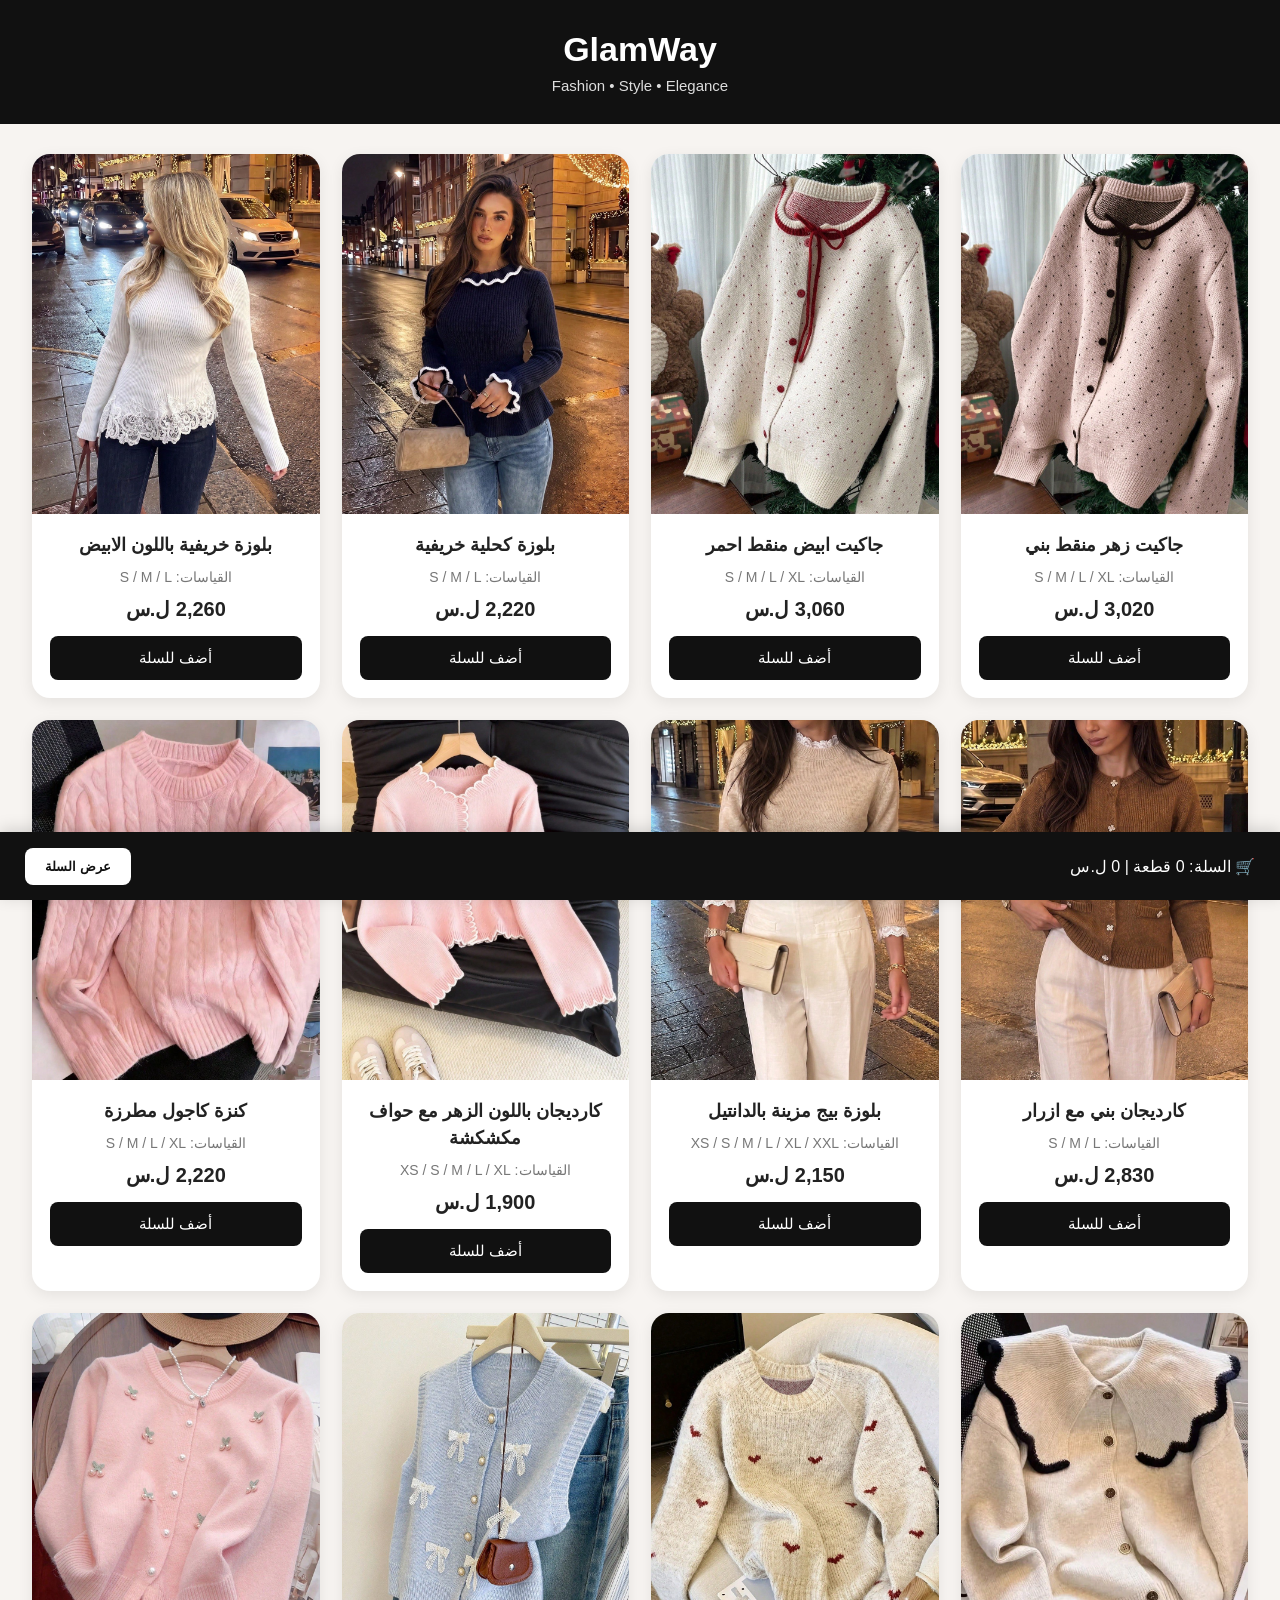
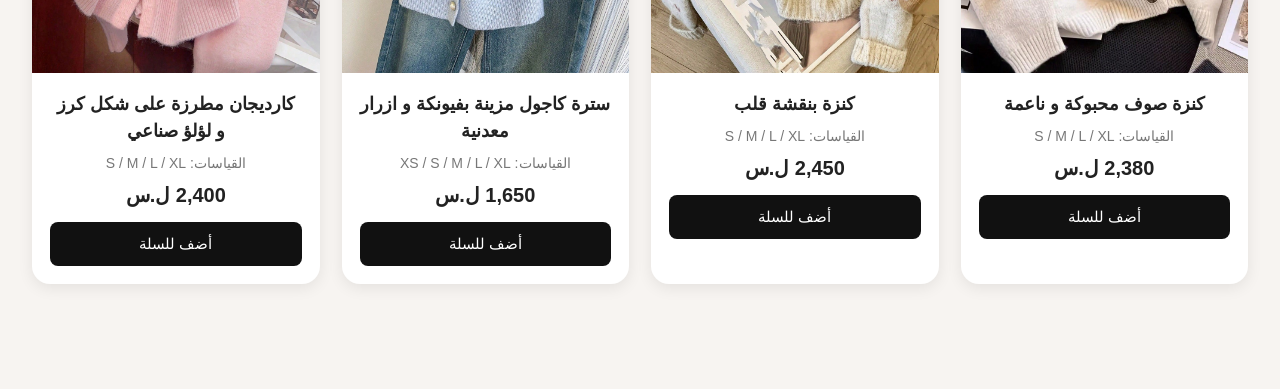
<file: index.html>
<!DOCTYPE html>
<html lang="ar" dir="rtl">

<head>

    <meta charset="UTF-8">

    <meta name="viewport"
          content="width=device-width, initial-scale=1.0">

    <title>GlamWay</title>

    <link rel="stylesheet" href="style.css">

</head>


<body>


    <!-- =========================
         HEADER
    ========================== -->

    <header>

        <h1>GlamWay</h1>

        <p>
            Fashion • Style • Elegance
        </p>

    </header>



    <!-- =========================
         PRODUCTS
    ========================== -->

    <main class="products">


        <!-- ===== القطعة 1 ===== -->

        <div class="product">

            <img src="pink&brown.jpg"
                 alt=" جاكيت زهر منقط بني">

            <div class="product-info">

                <h2>
                    جاكيت زهر منقط بني
                </h2>

                <p class="sizes">
                    القياسات:
                    S / M / L / XL
                </p>

                <p class="price">
                    3,020 ل.س
                </p>

                <button
                    class="add-btn"
                    onclick="addToCart(1)">

                    أضف للسلة

                </button>

            </div>

        </div>



        <!-- ===== القطعة 2 ===== -->

        <div class="product">

            <img src="white&red.jpg"
                 alt="جاكيت ابيض منقط احمر">

            <div class="product-info">

                <h2>
                    جاكيت ابيض منقط احمر
                </h2>

                <p class="sizes">
                    القياسات:
                    S / M / L / XL
                </p>

                <p class="price">
                    3,060 ل.س
                </p>

                <button
                    class="add-btn"
                    onclick="addToCart(2)">

                    أضف للسلة

                </button>

            </div>

        </div>



        <!-- ===== القطعة 3 ===== -->

        <div class="product">

            <img src="black.jpg"
                 alt="بلوزة كحلية خريفية ">

            <div class="product-info">

                <h2>
                    بلوزة كحلية خريفية
                </h2>

                <p class="sizes">
                    القياسات:
                    S / M / L
                </p>

                <p class="price">
                    2,220 ل.س
                </p>

                <button
                    class="add-btn"
                    onclick="addToCart(3)">

                    أضف للسلة

                </button>

            </div>

        </div>



        <!-- ===== القطعة 4 ===== -->

        <div class="product">

            <img src="white.jpg"
                 alt="بلوزة خريفية باللون الابيض">

            <div class="product-info">

                <h2>
                    بلوزة خريفية باللون الابيض
                </h2>

                <p class="sizes">
                    القياسات:
                    S / M / L
                </p>

                <p class="price">
                    2,260 ل.س
                </p>

                <button
                    class="add-btn"
                    onclick="addToCart(4)">

                    أضف للسلة

                </button>

            </div>

        </div>



        <!-- ===== القطعة 5 ===== -->

        <div class="product">

            <img src="brown.jpg"
                 alt="كارديجان بني مع ازرار">

            <div class="product-info">

                <h2>
                    كارديجان بني مع ازرار
                </h2>

                <p class="sizes">
                    القياسات:
                    S / M / L 
                </p>

                <p class="price">
                    2,830 ل.س
                </p>

                <button
                    class="add-btn"
                    onclick="addToCart(5)">

                    أضف للسلة

                </button>

            </div>

        </div>



        <!-- ===== القطعة 6 ===== -->

        <div class="product">

            <img src="beig.jpg"
                 alt="بلوزة بيج مزينة بالدانتيل">

            <div class="product-info">

                <h2>
                    بلوزة بيج مزينة بالدانتيل
                </h2>

                <p class="sizes">
                    القياسات:
                    XS / S / M / L / XL / XXL
                </p>

                <p class="price">
                    2,150 ل.س
                </p>

                <button
                    class="add-btn"
                    onclick="addToCart(6)">

                    أضف للسلة

                </button>

            </div>

        </div>



        <!-- ===== القطعة 7 ===== -->

        <div class="product">

            <img src="pink.jpg"
                 alt="كارديجان باللون الزهر مع حواف مكشكشة  ">

            <div class="product-info">

                <h2>
                    كارديجان باللون الزهر مع حواف مكشكشة
                </h2>

                <p class="sizes">
                    القياسات:
                    XS / S / M / L / XL
                </p>

                <p class="price">
                    1,900 ل.س
                </p>

                <button
                    class="add-btn"
                    onclick="addToCart(7)">

                    أضف للسلة

                </button>

            </div>

        </div>



        <!-- ===== القطعة 8 ===== -->

        <div class="product">

            <img src="pink blouse.jpg"
                 alt="كنزة كاجول مطرزة ">

            <div class="product-info">

                <h2>
                     كنزة كاجول مطرزة
                </h2>

                <p class="sizes">
                    القياسات:
                    S / M / L / XL
                </p>

                <p class="price">
                    2,220 ل.س
                </p>

                <button
                    class="add-btn"
                    onclick="addToCart(8)">

                    أضف للسلة

                </button>

            </div>

        </div>



        <!-- ===== القطعة 9 ===== -->

        <div class="product">

            <img src="bige.jpg"
                 alt=" كنزة صوف محبوكة و ناعمة">

            <div class="product-info">

                <h2>
                    كنزة صوف محبوكة و ناعمة
                </h2>

                <p class="sizes">
                    القياسات:
                    S / M / L / XL
                </p>

                <p class="price">
                    2,380 ل.س
                </p>

                <button
                    class="add-btn"
                    onclick="addToCart(9)">

                    أضف للسلة

                </button>

            </div>

        </div>



        <!-- ===== القطعة 10 ===== -->

        <div class="product">

            <img src="bieg&red.jpg"
                 alt=" كنزة بنقشة قلب">

            <div class="product-info">

                <h2>
                     كنزة بنقشة قلب 
                </h2>

                <p class="sizes">
                    القياسات:
                    S / M / L / XL
                </p>

                <p class="price">
                    2,450 ل.س
                </p>

                <button
                    class="add-btn"
                    onclick="addToCart(10)">

                    أضف للسلة

                </button>

            </div>

        </div>



        <!-- ===== القطعة 11 ===== -->

        <div class="product">

            <img src="blue.jpg"
                 alt="سترة كاجول مزينة بفيونكة و ازرار معدنية ">

            <div class="product-info">

                <h2>
                    سترة كاجول مزينة بفيونكة و ازرار معدنية
                </h2>

                <p class="sizes">
                    القياسات:
                    XS / S / M / L / XL
                </p>

                <p class="price">
                    1,650 ل.س
                </p>

                <button
                    class="add-btn"
                    onclick="addToCart(11)">

                    أضف للسلة

                </button>

            </div>

        </div>



        <!-- ===== القطعة 12 ===== -->

        <div class="product">

            <img src="cherry.jpg"
                 alt=" كارديجان مطرزة على شكل كرز و لؤلؤ صناعي">

            <div class="product-info">

                <h2>
                     كارديجان مطرزة على شكل كرز و لؤلؤ صناعي
                </h2>

                <p class="sizes">
                    القياسات:
                    S / M / L / XL
                </p>

                <p class="price">
                    2,400 ل.س
                </p>

                <button
                    class="add-btn"
                    onclick="addToCart(12)">

                    أضف للسلة

                </button>

            </div>

        </div>


    </main>



    <!-- =========================
         CART BAR
    ========================== -->

    <div class="cart-bar">

        <div>

            🛒 السلة:

            <span id="cartCount">
                0
            </span>

            قطعة

            <span class="line">
                |
            </span>

            <span id="cartTotal">
                0
            </span>

            ل.س

        </div>


        <button onclick="openCart()">

            عرض السلة

        </button>

    </div>



    <!-- =========================
         CART POPUP
    ========================== -->

    <div class="overlay"
         id="overlay">


        <div class="cart">


            <div class="cart-header">

                <h2>
                    🛒 سلة المشتريات
                </h2>


                <button
                    class="close"
                    onclick="closeCart()">

                    ×

                </button>

            </div>



            <!-- تحديد الكل -->

            <label class="select-all">

                <input
                    type="checkbox"
                    id="selectAll"
                    onchange="toggleAll()">

                تحديد كل القطع

            </label>



            <!-- القطع -->

            <div id="cartItems"></div>



            <!-- المجموع -->

            <div class="cart-total">

                المجموع:

                <span id="modalTotal">
                    0
                </span>

                ل.س

            </div>



            <!-- الأزرار -->

            <div class="cart-actions">


                <button
                    class="copy-link"
                    onclick="copySelectedLink()">

                    🔗 نسخ رابط القطع المحددة

                </button>



                <button
                    class="whatsapp"
                    onclick="orderWhatsApp()">

                    📱 الطلب عبر واتساب

                </button>


            </div>


        </div>

    </div>



    <!-- JAVASCRIPT -->

    <script src="script.js"></script>


</body>

</html>
</file>
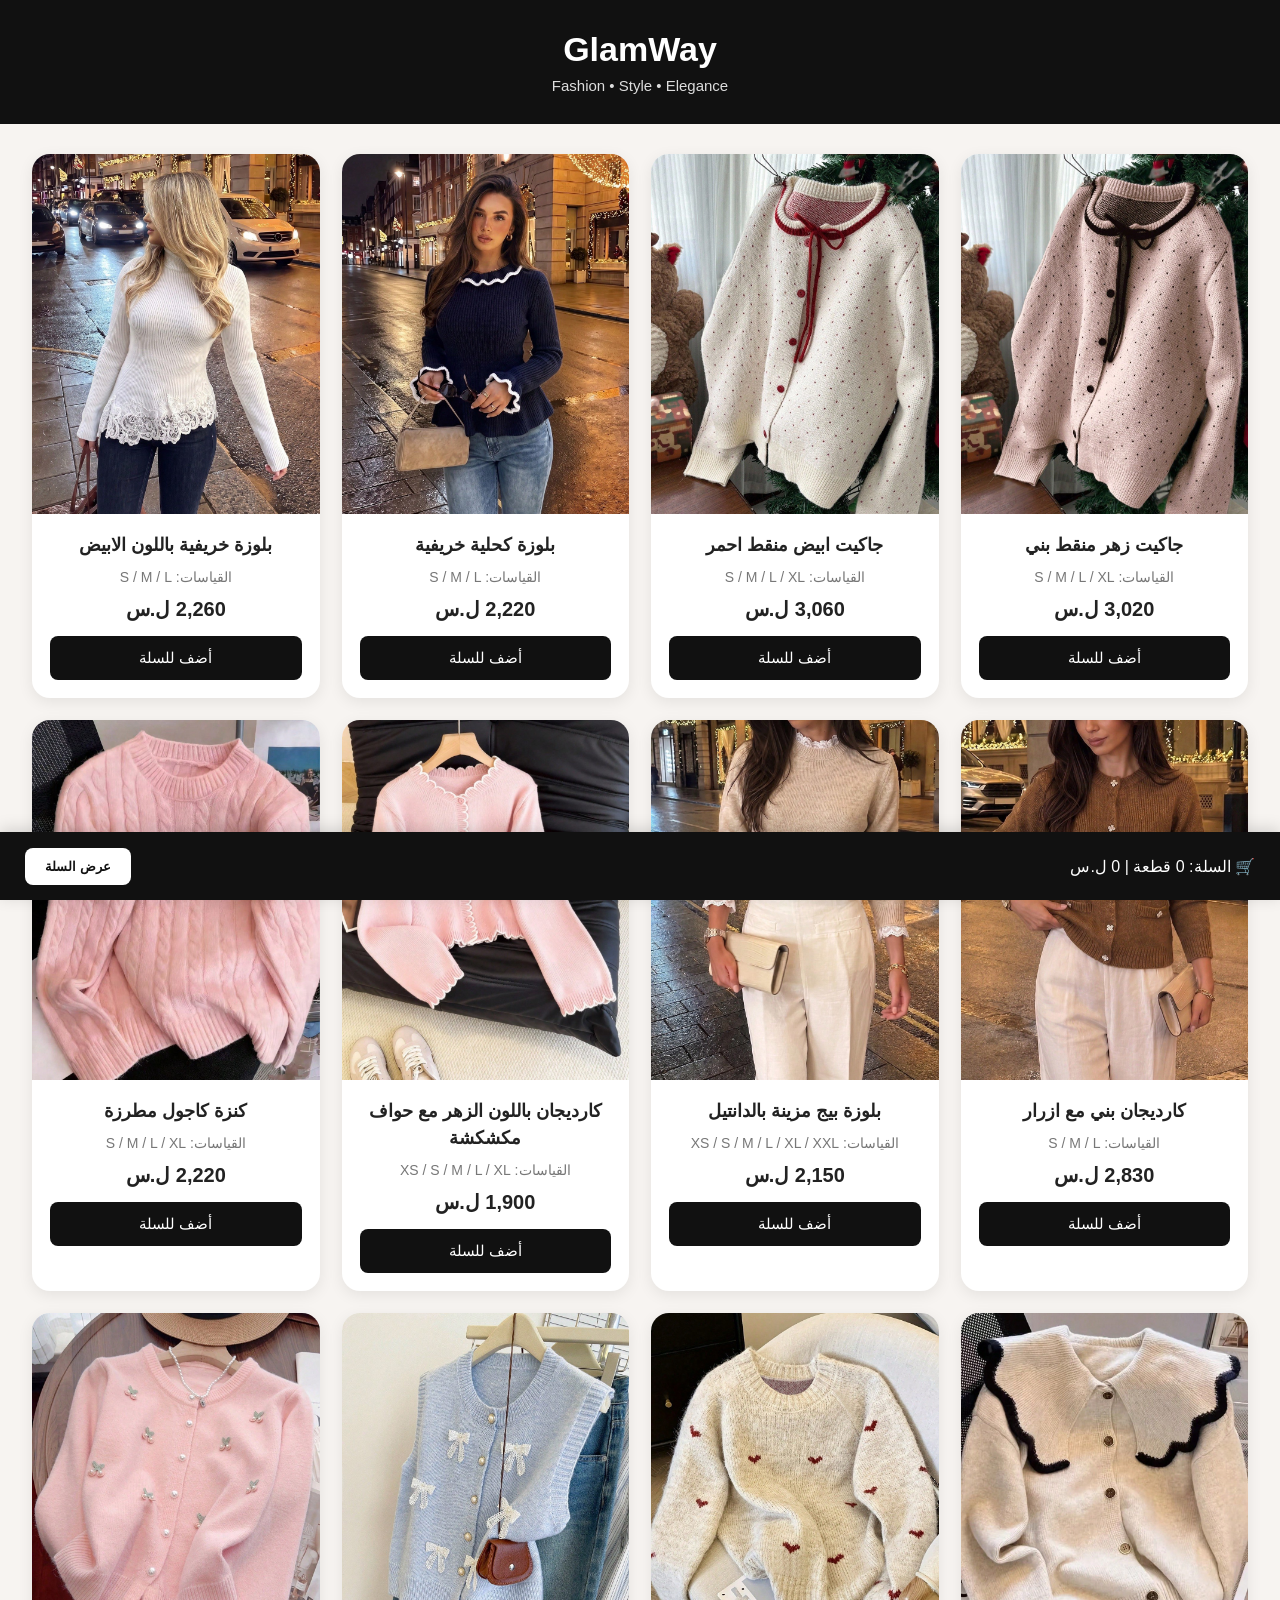
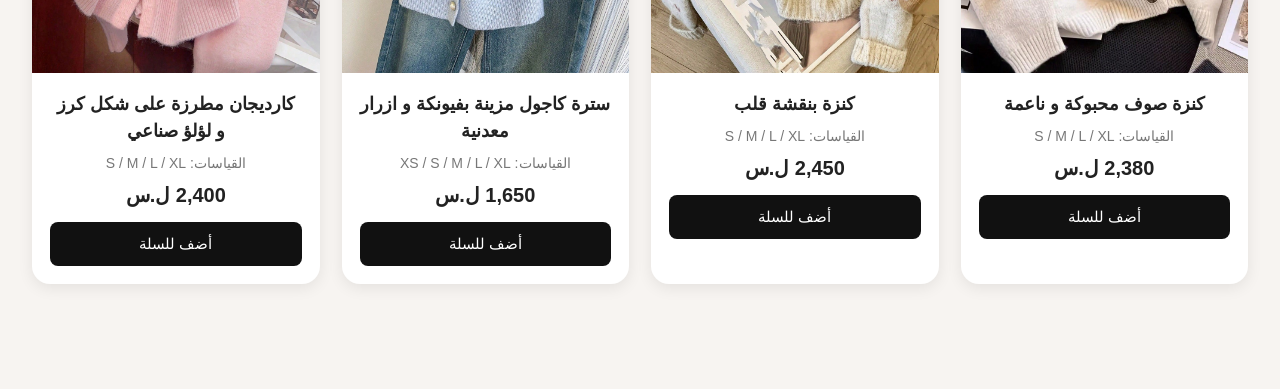
<file: index1.html>
<!DOCTYPE html>
<html lang="ar" dir="rtl">

<head>

    <meta charset="UTF-8">

    <meta name="viewport"
          content="width=device-width, initial-scale=1.0">

    <title>GlamWay</title>

    <link rel="stylesheet" href="style.css">

</head>


<body>


    <!-- =========================
         HEADER
    ========================== -->

    <header>

        <h1>GlamWay</h1>

        <p>
            Fashion • Style • Elegance
        </p>

    </header>



    <!-- =========================
         PRODUCTS
    ========================== -->

    <main class="products">


        <!-- ===== القطعة 1 ===== -->

        <div class="product">

            <img src="pink&brown.jpg"
                 alt=" جاكيت زهر منقط بني">

            <div class="product-info">

                <h2>
                    جاكيت زهر منقط بني
                </h2>

                <p class="sizes">
                    القياسات:
                    S / M / L / XL
                </p>

                <p class="price">
                    3,020 ل.س
                </p>

                <button
                    class="add-btn"
                    onclick="addToCart(1)">

                    أضف للسلة

                </button>

            </div>

        </div>



        <!-- ===== القطعة 2 ===== -->

        <div class="product">

            <img src="white&red.jpg"
                 alt="جاكيت ابيض منقط احمر">

            <div class="product-info">

                <h2>
                    جاكيت ابيض منقط احمر
                </h2>

                <p class="sizes">
                    القياسات:
                    S / M / L / XL
                </p>

                <p class="price">
                    3,060 ل.س
                </p>

                <button
                    class="add-btn"
                    onclick="addToCart(2)">

                    أضف للسلة

                </button>

            </div>

        </div>



        <!-- ===== القطعة 3 ===== -->

        <div class="product">

            <img src="black.jpg"
                 alt="بلوزة كحلية خريفية ">

            <div class="product-info">

                <h2>
                    بلوزة كحلية خريفية
                </h2>

                <p class="sizes">
                    القياسات:
                    S / M / L
                </p>

                <p class="price">
                    2,220 ل.س
                </p>

                <button
                    class="add-btn"
                    onclick="addToCart(3)">

                    أضف للسلة

                </button>

            </div>

        </div>



        <!-- ===== القطعة 4 ===== -->

        <div class="product">

            <img src="white.jpg"
                 alt="بلوزة خريفية باللون الابيض">

            <div class="product-info">

                <h2>
                    بلوزة خريفية باللون الابيض
                </h2>

                <p class="sizes">
                    القياسات:
                    S / M / L
                </p>

                <p class="price">
                    2,260 ل.س
                </p>

                <button
                    class="add-btn"
                    onclick="addToCart(4)">

                    أضف للسلة

                </button>

            </div>

        </div>



        <!-- ===== القطعة 5 ===== -->

        <div class="product">

            <img src="brown.jpg"
                 alt="كارديجان بني مع ازرار">

            <div class="product-info">

                <h2>
                    كارديجان بني مع ازرار
                </h2>

                <p class="sizes">
                    القياسات:
                    S / M / L 
                </p>

                <p class="price">
                    2,830 ل.س
                </p>

                <button
                    class="add-btn"
                    onclick="addToCart(5)">

                    أضف للسلة

                </button>

            </div>

        </div>



        <!-- ===== القطعة 6 ===== -->

        <div class="product">

            <img src="beig.jpg"
                 alt="بلوزة بيج مزينة بالدانتيل">

            <div class="product-info">

                <h2>
                    بلوزة بيج مزينة بالدانتيل
                </h2>

                <p class="sizes">
                    القياسات:
                    XS / S / M / L / XL / XXL
                </p>

                <p class="price">
                    2,150 ل.س
                </p>

                <button
                    class="add-btn"
                    onclick="addToCart(6)">

                    أضف للسلة

                </button>

            </div>

        </div>



        <!-- ===== القطعة 7 ===== -->

        <div class="product">

            <img src="pink.jpg"
                 alt="كارديجان باللون الزهر مع حواف مكشكشة  ">

            <div class="product-info">

                <h2>
                    كارديجان باللون الزهر مع حواف مكشكشة
                </h2>

                <p class="sizes">
                    القياسات:
                    XS / S / M / L / XL
                </p>

                <p class="price">
                    1,900 ل.س
                </p>

                <button
                    class="add-btn"
                    onclick="addToCart(7)">

                    أضف للسلة

                </button>

            </div>

        </div>



        <!-- ===== القطعة 8 ===== -->

        <div class="product">

            <img src="pink blouse.jpg"
                 alt="كنزة كاجول مطرزة ">

            <div class="product-info">

                <h2>
                     كنزة كاجول مطرزة
                </h2>

                <p class="sizes">
                    القياسات:
                    S / M / L / XL
                </p>

                <p class="price">
                    2,220 ل.س
                </p>

                <button
                    class="add-btn"
                    onclick="addToCart(8)">

                    أضف للسلة

                </button>

            </div>

        </div>



        <!-- ===== القطعة 9 ===== -->

        <div class="product">

            <img src="bige.jpg"
                 alt=" كنزة صوف محبوكة و ناعمة">

            <div class="product-info">

                <h2>
                    كنزة صوف محبوكة و ناعمة
                </h2>

                <p class="sizes">
                    القياسات:
                    S / M / L / XL
                </p>

                <p class="price">
                    2,380 ل.س
                </p>

                <button
                    class="add-btn"
                    onclick="addToCart(9)">

                    أضف للسلة

                </button>

            </div>

        </div>



        <!-- ===== القطعة 10 ===== -->

        <div class="product">

            <img src="bieg&red.jpg"
                 alt=" كنزة بنقشة قلب">

            <div class="product-info">

                <h2>
                     كنزة بنقشة قلب 
                </h2>

                <p class="sizes">
                    القياسات:
                    S / M / L / XL
                </p>

                <p class="price">
                    2,450 ل.س
                </p>

                <button
                    class="add-btn"
                    onclick="addToCart(10)">

                    أضف للسلة

                </button>

            </div>

        </div>



        <!-- ===== القطعة 11 ===== -->

        <div class="product">

            <img src="blue.jpg"
                 alt="سترة كاجول مزينة بفيونكة و ازرار معدنية ">

            <div class="product-info">

                <h2>
                    سترة كاجول مزينة بفيونكة و ازرار معدنية
                </h2>

                <p class="sizes">
                    القياسات:
                    XS / S / M / L / XL
                </p>

                <p class="price">
                    1,650 ل.س
                </p>

                <button
                    class="add-btn"
                    onclick="addToCart(11)">

                    أضف للسلة

                </button>

            </div>

        </div>



        <!-- ===== القطعة 12 ===== -->

        <div class="product">

            <img src="cherry.jpg"
                 alt=" كارديجان مطرزة على شكل كرز و لؤلؤ صناعي">

            <div class="product-info">

                <h2>
                     كارديجان مطرزة على شكل كرز و لؤلؤ صناعي
                </h2>

                <p class="sizes">
                    القياسات:
                    S / M / L / XL
                </p>

                <p class="price">
                    2,400 ل.س
                </p>

                <button
                    class="add-btn"
                    onclick="addToCart(12)">

                    أضف للسلة

                </button>

            </div>

        </div>


    </main>



    <!-- =========================
         CART BAR
    ========================== -->

    <div class="cart-bar">

        <div>

            🛒 السلة:

            <span id="cartCount">
                0
            </span>

            قطعة

            <span class="line">
                |
            </span>

            <span id="cartTotal">
                0
            </span>

            ل.س

        </div>


        <button onclick="openCart()">

            عرض السلة

        </button>

    </div>



    <!-- =========================
         CART POPUP
    ========================== -->

    <div class="overlay"
         id="overlay">


        <div class="cart">


            <div class="cart-header">

                <h2>
                    🛒 سلة المشتريات
                </h2>


                <button
                    class="close"
                    onclick="closeCart()">

                    ×

                </button>

            </div>



            <!-- تحديد الكل -->

            <label class="select-all">

                <input
                    type="checkbox"
                    id="selectAll"
                    onchange="toggleAll()">

                تحديد كل القطع

            </label>



            <!-- القطع -->

            <div id="cartItems"></div>



            <!-- المجموع -->

            <div class="cart-total">

                المجموع:

                <span id="modalTotal">
                    0
                </span>

                ل.س

            </div>



            <!-- الأزرار -->

            <div class="cart-actions">


                <button
                    class="copy-link"
                    onclick="copySelectedLink()">

                    🔗 نسخ رابط القطع المحددة

                </button>



                <button
                    class="whatsapp"
                    onclick="orderWhatsApp()">

                    📱 الطلب عبر واتساب

                </button>


            </div>


        </div>

    </div>



    <!-- JAVASCRIPT -->

    <script src="script.js"></script>


</body>

</html>
</file>
<file: style.css>
* {
    box-sizing: border-box;
    margin: 0;
    padding: 0;
}

body {
    font-family: Arial, sans-serif;
    background: #f7f4f1;
    color: #222;
    direction: rtl;
    padding-bottom: 75px;
}

/* =========================
   HEADER
========================= */

header {
    background: #111;
    color: white;
    text-align: center;
    padding: 30px 15px;
}

header h1 {
    font-size: 34px;
    margin-bottom: 8px;
}

header p {
    font-size: 15px;
    color: #ddd;
}

/* =========================
   PRODUCTS
========================= */

.products {
    width: 95%;
    max-width: 1400px;
    margin: 30px auto;
    display: grid;
    grid-template-columns: repeat(4, 1fr);
    gap: 22px;
}

.product {
    background: white;
    border-radius: 18px;
    overflow: hidden;
    box-shadow: 0 4px 15px rgba(0, 0, 0, 0.08);
    transition: 0.2s;
}

.product:hover {
    transform: translateY(-4px);
}

.product img {
    width: 100%;
    height: 360px;
    object-fit: cover;
    display: block;
}

.product-info {
    padding: 18px;
    text-align: center;
}

.product-info h2 {
    font-size: 18px;
    margin-bottom: 10px;
    line-height: 1.5;
}

.sizes {
    color: #777;
    font-size: 14px;
    margin-bottom: 12px;
}

.price {
    font-size: 20px;
    font-weight: bold;
    margin-bottom: 15px;
    direction: rtl;
}

.add-btn {
    width: 100%;
    border: none;
    background: #111;
    color: white;
    padding: 13px;
    border-radius: 8px;
    font-size: 15px;
    cursor: pointer;
    transition: 0.2s;
}

.add-btn:hover {
    background: #333;
}

/* =========================
   FIXED CART BAR
========================= */

.cart-bar {
    position: fixed;
    bottom: 0;
    right: 0;
    left: 0;
    background: #111;
    color: white;
    height: 68px;
    display: flex;
    align-items: center;
    justify-content: space-between;
    padding: 0 25px;
    z-index: 1000;
    box-shadow: 0 -3px 15px rgba(0, 0, 0, 0.15);
}

.cart-bar button {
    background: white;
    color: #111;
    border: none;
    padding: 11px 20px;
    border-radius: 8px;
    cursor: pointer;
    font-weight: bold;
}

/* =========================
   OVERLAY
========================= */

.overlay {
    position: fixed;
    inset: 0;
    background: rgba(0, 0, 0, 0.65);
    display: none;
    align-items: center;
    justify-content: center;
    z-index: 2000;
    padding: 20px;
}

.overlay.active {
    display: flex;
}

/* =========================
   CART
========================= */

.cart {
    background: white;
    width: 100%;
    max-width: 600px;
    max-height: 90vh;
    overflow-y: auto;
    border-radius: 18px;
    padding: 22px;
}

.cart-header {
    display: flex;
    align-items: center;
    justify-content: space-between;
    margin-bottom: 20px;
}

.cart-header h2 {
    font-size: 22px;
}

.close {
    border: none;
    background: transparent;
    font-size: 30px;
    cursor: pointer;
}

/* =========================
   SELECT ALL
========================= */

.select-all {
    display: flex;
    align-items: center;
    gap: 8px;
    margin-bottom: 15px;
    font-weight: bold;
    cursor: pointer;
}

.select-all input {
    width: 18px;
    height: 18px;
}

/* =========================
   CART ITEM
========================= */

.cart-item {
    display: flex;
    align-items: center;
    gap: 12px;
    padding: 15px 0;
    border-bottom: 1px solid #eee;
}

.cart-item > input {
    width: 18px;
    height: 18px;
    flex-shrink: 0;
}

.cart-item img {
    width: 85px;
    height: 100px;
    object-fit: cover;
    border-radius: 10px;
    flex-shrink: 0;
}

.cart-item-info {
    flex: 1;
    min-width: 0;
}

.cart-item-name {
    font-weight: bold;
    font-size: 15px;
    margin-bottom: 5px;
}

.cart-item-price {
    font-size: 14px;
    color: #555;
    margin-bottom: 8px;
}

/* =========================
   QUANTITY
========================= */

.quantity {
    display: flex;
    align-items: center;
    gap: 10px;
}

.quantity button {
    width: 30px;
    height: 30px;
    border: none;
    border-radius: 6px;
    background: #eee;
    cursor: pointer;
    font-size: 18px;
}

.quantity span {
    min-width: 15px;
    text-align: center;
}

/* =========================
   REMOVE
========================= */

.remove {
    border: none;
    background: #ffe1e1;
    color: #d00;
    padding: 8px 10px;
    border-radius: 7px;
    cursor: pointer;
    flex-shrink: 0;
}

/* =========================
   CART TOTAL
========================= */

.cart-total {
    font-size: 20px;
    font-weight: bold;
    text-align: center;
    padding: 20px 0;
    border-top: 2px solid #eee;
    margin-top: 15px;
}

/* =========================
   CART BUTTONS
========================= */

.cart-actions {
    display: flex;
    flex-direction: column;
    gap: 10px;
}

.cart-actions button {
    width: 100%;
    border: none;
    padding: 14px;
    border-radius: 9px;
    font-size: 15px;
    font-weight: bold;
    cursor: pointer;
}

.copy-link {
    background: #111;
    color: white;
}

.whatsapp {
    background: #25d366;
    color: white;
}

.empty {
    text-align: center;
    padding: 40px 10px;
    color: #777;
    font-size: 17px;
}

/* =========================
   MOBILE
========================= */

@media (max-width: 1000px) {
    .products {
        grid-template-columns: repeat(3, 1fr);
    }

    .product img {
        height: 320px;
    }
}

@media (max-width: 700px) {
    header h1 {
        font-size: 28px;
    }

    .products {
        grid-template-columns: repeat(2, 1fr);
        gap: 12px;
        width: 94%;
    }

    .product img {
        height: 260px;
    }

    .product-info {
        padding: 12px;
    }

    .product-info h2 {
        font-size: 15px;
    }

    .price {
        font-size: 17px;
    }

    .cart-bar {
        padding: 0 12px;
        font-size: 13px;
    }

    .cart-bar button {
        padding: 9px 12px;
    }

    .cart {
        padding: 15px;
    }

    .cart-item img {
        width: 65px;
        height: 80px;
    }

    .cart-item-name {
        font-size: 13px;
    }

    .remove {
        padding: 6px 7px;
        font-size: 12px;
    }
}

@media (max-width: 450px) {
    .products {
        grid-template-columns: 1fr 1fr;
    }

    .product img {
        height: 220px;
    }

    .product-info h2 {
        font-size: 14px;
    }

    .sizes {
        font-size: 12px;
    }

    .price {
        font-size: 16px;
    }

    .add-btn {
        font-size: 13px;
        padding: 11px 5px;
    }
}
</file>
